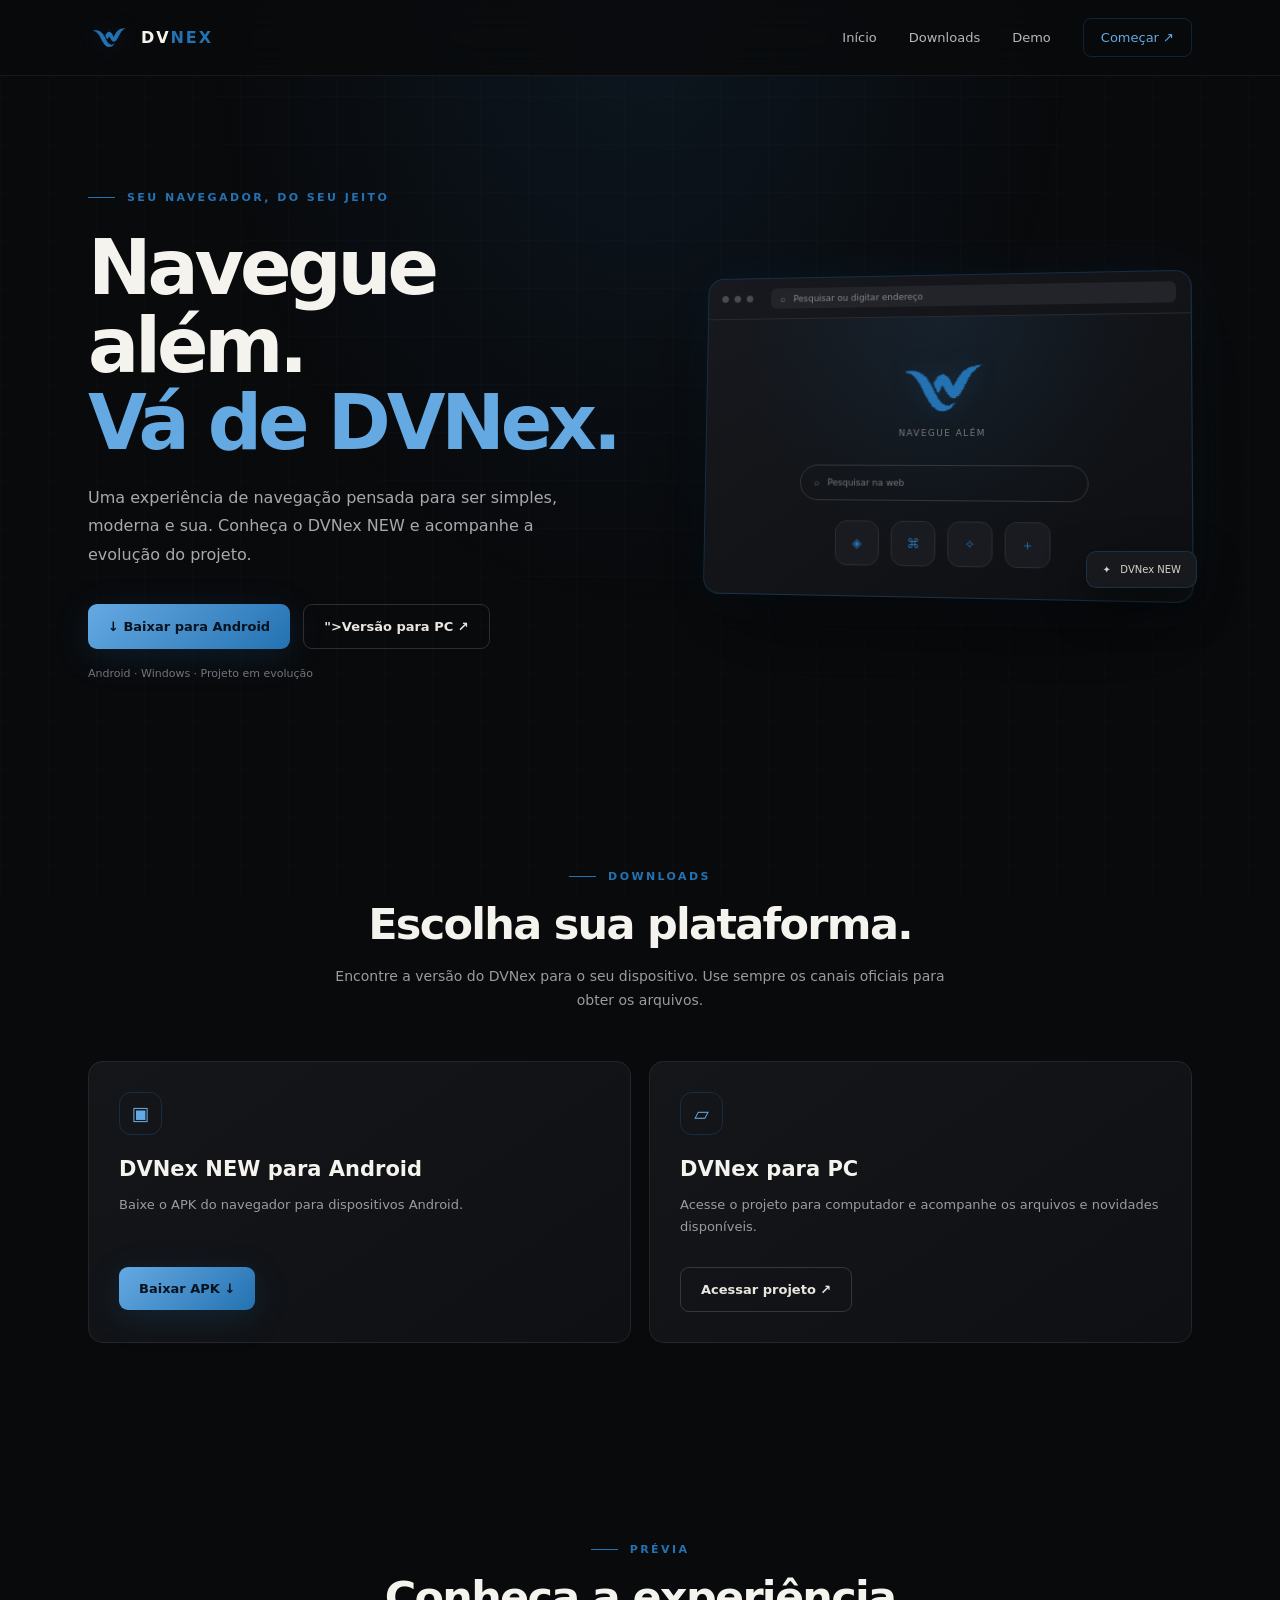
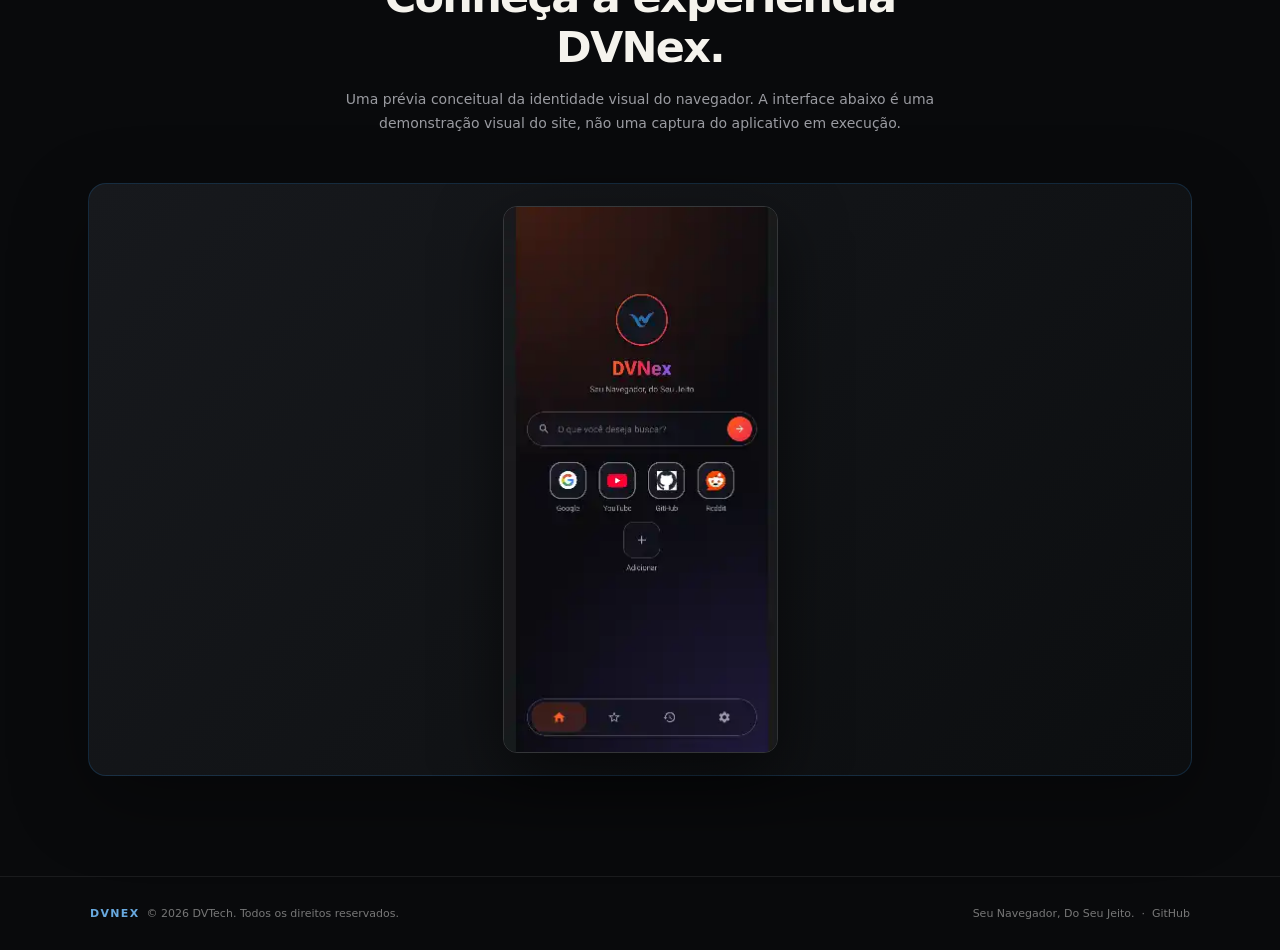
<file: index.html>
<!doctype html>
<html lang="pt-BR">
<head>
<meta charset="utf-8">
<meta name="viewport" content="width=device-width,initial-scale=1">
<meta name="theme-color" content="#090a0c">
<meta name="description" content="DVNex — Seu Navegador do Seu Jeito. Conheça o DVNex NEW para Android e Windows.">
<title>DVNex — Navegue além</title>
<style>
:root{color-scheme:dark;--bg:#090a0c;--panel:#111317;--line:rgba(36,114,178,.26);--gold:#2472b2;--gold2:#65a9e2;--muted:#9a9ba1;--white:#f5f3ed}
*{box-sizing:border-box}html{scroll-behavior:smooth;scroll-padding-top:90px}body{margin:0;background:var(--bg);color:var(--white);font-family:Inter,ui-sans-serif,system-ui,-apple-system,"Segoe UI",sans-serif;overflow-x:hidden}a{color:inherit;text-decoration:none}button{font:inherit}
body:before{content:"";position:fixed;inset:0;pointer-events:none;z-index:-1;background:radial-gradient(ellipse at 50% 0,rgba(36,114,178,.12),transparent 48%),linear-gradient(rgba(255,255,255,.012) 1px,transparent 1px),linear-gradient(90deg,rgba(255,255,255,.012) 1px,transparent 1px);background-size:auto,48px 48px,48px 48px}
header{height:76px;position:sticky;top:0;z-index:10;background:rgba(9,10,12,.82);backdrop-filter:blur(18px);border-bottom:1px solid rgba(255,255,255,.06)}.nav{max-width:1160px;height:100%;margin:auto;padding:0 28px;display:flex;align-items:center;justify-content:space-between}.brand{display:flex;align-items:center;gap:11px;font-weight:750;letter-spacing:.12em}.brand-mark{width:42px;height:auto;object-fit:contain;display:block;filter:drop-shadow(0 0 10px rgba(36,114,178,.2))}.brand span:last-child{font-size:16px}.brand em{font-style:normal;color:var(--gold)}nav{display:flex;gap:32px;align-items:center}nav a{font-size:13px;color:#b8b8b8;transition:.2s}nav a:hover{color:var(--gold2)}.nav-cta{padding:11px 17px;border:1px solid var(--line);border-radius:8px;color:var(--gold2)}
.hero{min-height:690px;max-width:1160px;margin:auto;padding:115px 28px 90px;display:grid;grid-template-columns:1.05fr .95fr;align-items:center;gap:50px}.eyebrow{color:var(--gold);font-size:11px;font-weight:700;letter-spacing:.22em;text-transform:uppercase;display:flex;align-items:center;gap:12px}.eyebrow:before{content:"";width:27px;height:1px;background:var(--gold)}h1{font-size:clamp(48px,6vw,76px);line-height:1.02;letter-spacing:-.055em;margin:25px 0 22px;font-weight:650}h1 span{color:var(--gold2)}.lead{max-width:490px;color:#a8a9ae;font-size:16px;line-height:1.8}.actions{display:flex;gap:13px;flex-wrap:wrap;margin-top:34px}.btn{display:inline-flex;align-items:center;justify-content:center;gap:10px;padding:14px 20px;border-radius:9px;font-size:13px;font-weight:700;transition:transform .2s,background .2s}.btn:hover{transform:translateY(-3px)}.primary{background:linear-gradient(135deg,#65a9e2,#2472b2);color:#07131f;box-shadow:0 8px 35px rgba(36,114,178,.18)}.secondary{border:1px solid rgba(255,255,255,.15);color:#e8e6df}.note{margin-top:18px;color:#72747b;font-size:11px}
.visual{position:relative;min-height:390px;display:grid;place-items:center}.orb{position:absolute;width:310px;height:310px;border-radius:50%;background:radial-gradient(circle,rgba(36,114,178,.18),rgba(36,114,178,.04) 52%,transparent 70%);filter:blur(5px)}.browser{position:relative;width:min(100%,490px);border:1px solid rgba(36,114,178,.30);border-radius:16px;background:linear-gradient(145deg,#17191e,#0d0f12);box-shadow:0 35px 100px rgba(0,0,0,.55),0 0 55px rgba(36,114,178,.10);overflow:hidden;transform:perspective(1000px) rotateY(-7deg) rotateX(3deg)}.browser-top{height:42px;border-bottom:1px solid #282a2f;display:flex;align-items:center;padding:0 14px;gap:6px}.dot{width:7px;height:7px;border-radius:50%;background:#4a4b4f}.address{margin-left:13px;background:#22242a;border-radius:6px;height:21px;flex:1;color:#85868d;font-size:9px;display:flex;align-items:center;padding:0 10px}.screen{height:280px;padding:27px 25px;background:radial-gradient(ellipse at 50% 0,rgba(36,114,178,.12),transparent 60%)}.screen-logo{width:100px;height:auto;display:block;object-fit:contain;margin:12px auto 7px;filter:drop-shadow(0 0 12px rgba(36,114,178,.20))}.screen-sub{text-align:center;font-size:9px;color:#777;margin-bottom:27px;letter-spacing:.16em}.search{height:36px;border:1px solid #34363b;border-radius:20px;margin:0 auto 20px;max-width:290px;color:#777;font-size:9px;padding:0 14px;display:flex;align-items:center}.tiles{display:flex;justify-content:center;gap:12px}.tile{width:45px;height:45px;border-radius:12px;border:1px solid #2b2d32;background:#191b20;display:grid;place-items:center;color:var(--gold);font-size:13px}.float-tag{position:absolute;right:-5px;bottom:42px;background:#17191d;border:1px solid var(--line);padding:12px 15px;border-radius:10px;font-size:10px;color:#d8d3c7;box-shadow:0 15px 40px #0008}
.section{padding:100px 28px;max-width:1160px;margin:auto}.section-head{text-align:center;max-width:650px;margin:0 auto 48px}.section-head h2{font-size:clamp(30px,4vw,43px);letter-spacing:-.04em;margin:16px 0}.section-head p{color:var(--muted);font-size:14px;line-height:1.7}.cards{display:grid;grid-template-columns:repeat(2,1fr);gap:18px}.card{background:linear-gradient(145deg,#14161a,#0e1013);border:1px solid rgba(255,255,255,.08);border-radius:15px;padding:30px;transition:.25s}.card:hover{border-color:var(--line);transform:translateY(-4px)}.card-icon{width:43px;height:43px;border:1px solid var(--line);border-radius:12px;display:grid;place-items:center;color:var(--gold2);font-size:19px}.card h3{font-size:21px;margin:22px 0 9px}.card p{color:var(--muted);font-size:13px;line-height:1.7;min-height:44px}.card .btn{margin-top:16px}.demo-wrap{border:1px solid var(--line);border-radius:18px;padding:14px;background:linear-gradient(135deg,#17191d,#0c0e10);box-shadow:0 25px 80px #0005}.demo-shot-wrap{display:flex;align-items:center;justify-content:center;padding:22px}.demo-shot{display:block;width:min(100%,275px);height:auto;border-radius:14px;border:1px solid rgba(255,255,255,.15);box-shadow:0 22px 65px rgba(0,0,0,.55)}.demo-inner{min-height:300px;border-radius:11px;background:radial-gradient(ellipse at 50% 20%,rgba(36,114,178,.14),transparent 55%),#0d0f12;display:flex;flex-direction:column;align-items:center;justify-content:center;text-align:center;padding:35px}.demo-inner .screen-logo{width:160px;margin:6px auto 8px}.demo-inner h3{font-size:24px;margin:12px 0}.demo-inner p{color:var(--muted);font-size:13px;max-width:420px;line-height:1.7}.demo-pills{display:flex;gap:8px;flex-wrap:wrap;justify-content:center;margin-top:20px}.demo-pills span{font-size:10px;color:#a1c8e9;border:1px solid var(--line);border-radius:30px;padding:8px 12px}
footer{border-top:1px solid rgba(255,255,255,.07);padding:30px 28px;color:#777;font-size:11px}.foot{max-width:1100px;margin:auto;display:flex;justify-content:space-between;gap:20px;flex-wrap:wrap}.foot strong{color:#68a9df;letter-spacing:.12em}
.reveal{opacity:0;transform:translateY(20px);transition:opacity .7s,transform .7s}.reveal.show{opacity:1;transform:none}
@media(max-width:760px){header{height:66px}.nav{padding:0 18px}nav{gap:14px}nav a{font-size:11px}.nav-cta{display:none}.hero{grid-template-columns:1fr;padding:78px 22px 55px;gap:25px}.hero-copy{text-align:center}.eyebrow{justify-content:center}h1{font-size:54px}.lead{margin:auto}.actions{justify-content:center}.visual{min-height:320px}.browser{transform:none}.screen{height:230px}.section{padding:75px 20px}.cards{grid-template-columns:1fr}.card p{min-height:0}.float-tag{right:0;bottom:15px}.foot{justify-content:center;text-align:center}}
@media(max-width:390px){nav{gap:9px}nav a{font-size:10px}.brand span:last-child{font-size:13px}h1{font-size:46px}}
@media(prefers-reduced-motion:reduce){*,*:before,*:after{scroll-behavior:auto!important;transition:none!important}.reveal{opacity:1;transform:none}}
</style>
</head>
<body>
<header><div class="nav">
<a class="brand" href="#inicio" aria-label="DVNex início"><img class="brand-mark" src="assets/dvnex-logo.png" alt=""><span>DV<span style="color:var(--gold)">NEX</span></span></a>
<nav aria-label="Navegação principal"><a href="#inicio">Início</a><a href="#downloads">Downloads</a><a href="#demo">Demo</a><a class="nav-cta" href="#downloads">Começar ↗</a></nav>
</div></header>
<main>
<section class="hero" id="inicio">
<div class="hero-copy reveal"><div class="eyebrow">Seu Navegador, Do seu Jeito</div><h1>Navegue além.<br><span>Vá de DVNex.</span></h1><p class="lead">Uma experiência de navegação pensada para ser simples, moderna e sua. Conheça o DVNex NEW e acompanhe a evolução do projeto.</p>
<div class="actions"><a class="btn primary" href="https://github.com/dvnex0/DVNex/releases/">↓ Baixar para Android</a><a class="btn secondary" href="https://github.com/dvnex0/DVNex/releases/">">Versão para PC ↗</a></div><div class="note">Android · Windows · Projeto em evolução</div></div>
<div class="visual reveal"><div class="orb"></div><div class="browser"><div class="browser-top"><i class="dot"></i><i class="dot"></i><i class="dot"></i><div class="address">⌕ &nbsp; Pesquisar ou digitar endereço</div></div><div class="screen"><img class="screen-logo" src="assets/dvnex-logo.png" alt="Logo DVNex"><div class="screen-sub">NAVEGUE ALÉM</div><div class="search">⌕ &nbsp; Pesquisar na web</div><div class="tiles"><div class="tile">◈</div><div class="tile">⌘</div><div class="tile">✧</div><div class="tile">＋</div></div></div></div><div class="float-tag">✦ &nbsp; DVNex NEW</div></div>
</section>
<section class="section" id="downloads"><div class="section-head reveal"><div class="eyebrow" style="justify-content:center">Downloads</div><h2>Escolha sua plataforma.</h2><p>Encontre a versão do DVNex para o seu dispositivo. Use sempre os canais oficiais para obter os arquivos.</p></div>
<div class="cards">
<article class="card reveal"><div class="card-icon">▣</div><h3>DVNex NEW para Android</h3><p>Baixe o APK do navegador para dispositivos Android.</p><a class="btn primary" href="https://github.com/dvnex0/DVNex/releases/">Baixar APK ↓</a></article>
<article class="card reveal"><div class="card-icon">▱</div><h3>DVNex para PC</h3><p>Acesse o projeto para computador e acompanhe os arquivos e novidades disponíveis.</p><a class="btn secondary" href="https://github.com/dvnex0/DVNetPC">Acessar projeto ↗</a></article>
</div></section>
<section class="section" id="demo"><div class="section-head reveal"><div class="eyebrow" style="justify-content:center">Prévia</div><h2>Conheça a experiência DVNex.</h2><p>Uma prévia conceitual da identidade visual do navegador. A interface abaixo é uma demonstração visual do site, não uma captura do aplicativo em execução.</p></div>
<div class="demo-wrap demo-shot-wrap reveal"><img class="demo-shot" src="assets/dvnex-demo.webp" alt="Captura real da tela inicial do navegador DVNex"></div>
</section>
</main>
<footer><div class="foot"><div><strong>DVNEX</strong> &nbsp;© <span id="year"></span> DVTech. Todos os direitos reservados.</div><div>Seu Navegador, Do Seu Jeito. &nbsp;·&nbsp; <a href="https://github.com/dvnex0">GitHub</a></div></div></footer>
<script>
document.getElementById('year').textContent=new Date().getFullYear();
const observer=new IntersectionObserver(entries=>entries.forEach(entry=>{if(entry.isIntersecting){entry.target.classList.add('show');observer.unobserve(entry.target)}}),{threshold:.12});
document.querySelectorAll('.reveal').forEach(el=>observer.observe(el));
</script>
</body></html>
</file>
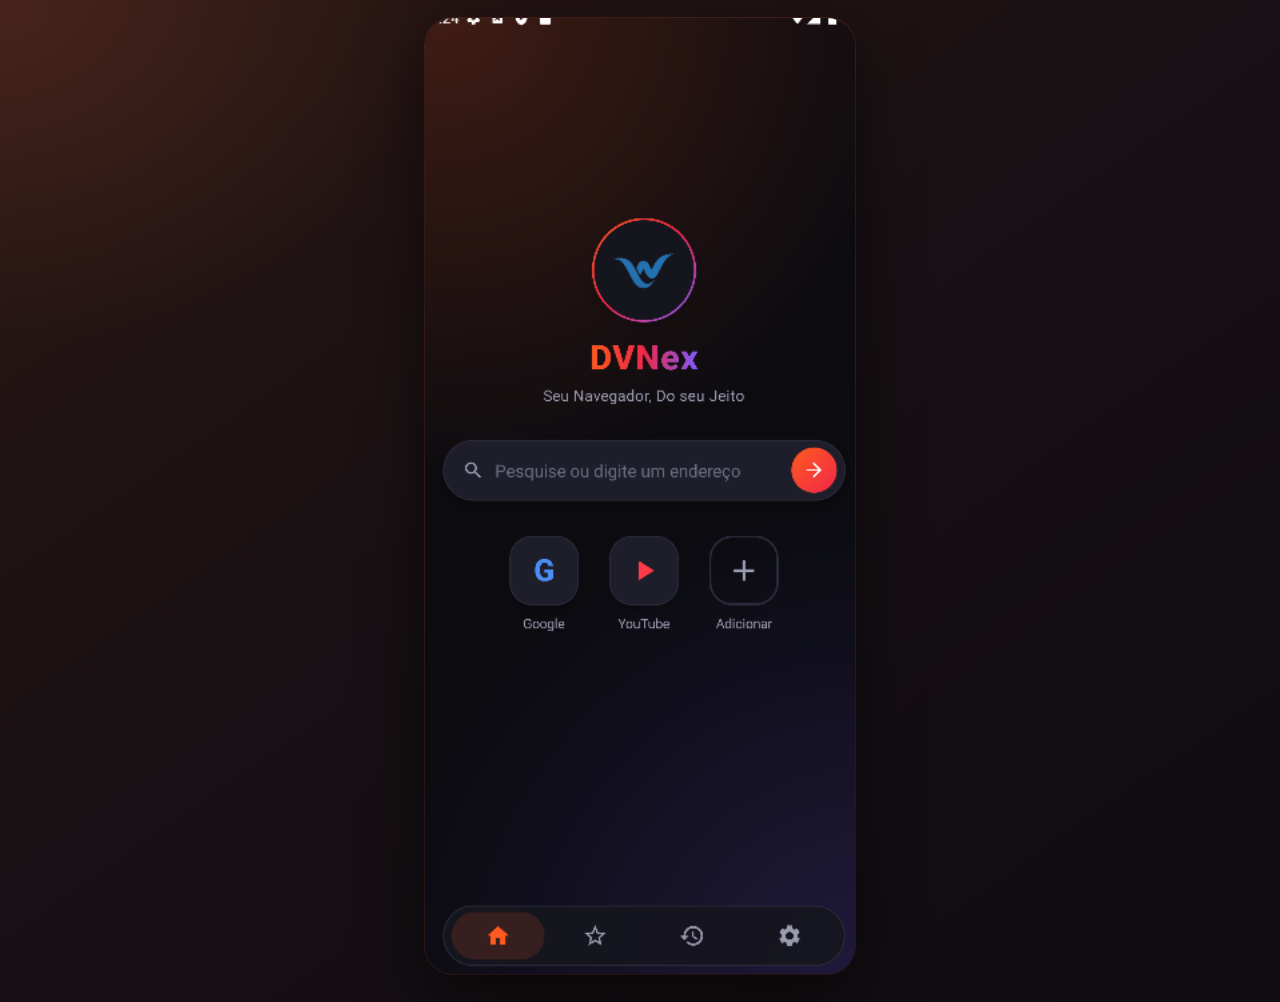
<file: dvtech_demo.html>
<!doctype html>
<html lang="pt-BR">
<head>
<meta charset="utf-8">
<meta name="viewport" content="width=device-width,initial-scale=1,viewport-fit=cover">
<meta name="theme-color" content="#100c10">
<title>DVTech — Demonstração</title>
<style>
  :root{color-scheme:dark;--cyan:#5bd8ff}
  *{box-sizing:border-box}
  html,body{margin:0;min-height:100%;background:#050b15;font-family:system-ui,-apple-system,Segoe UI,Roboto,Arial,sans-serif}
  body{display:flex;justify-content:center;align-items:flex-start;padding:18px 10px 28px;overflow-x:hidden}
  .demo{width:min(94vw,430px);position:relative;}
  .screen{position:relative;width:100%;aspect-ratio:576/1280;border-radius:28px;overflow:hidden;background:#08101c;box-shadow:0 26px 70px rgba(0,0,0,.52),0 0 0 1px rgba(255,255,255,.08)}
  .screen img{position:absolute;inset:0;width:100%;height:100%;display:block;object-fit:cover;user-select:none;-webkit-user-drag:none}
  button,input{font:inherit}
  .hotspot{position:absolute;border:0;background:rgba(255,255,255,.001);padding:0;margin:0;cursor:pointer;z-index:4;-webkit-tap-highlight-color:transparent}
  .hotspot:focus-visible{outline:2px solid rgba(91,216,255,.95);outline-offset:2px;border-radius:14px}
  .search-wrap{position:absolute;left:5.2%;top:42.6%;width:89.5%;height:8.45%;z-index:5;border-radius:999px;display:none;align-items:center;padding:0 15%;background:rgba(225,232,241,.96);box-shadow:0 2px 0 rgba(255,255,255,.3) inset,0 8px 22px rgba(0,0,0,.2)}
  .search-wrap.active{display:flex}
  .search-wrap input{width:100%;height:100%;border:0;outline:0;background:transparent;color:#243245;font-size:clamp(14px,4.2vw,22px);font-weight:500;text-align:left}
  .search-go{position:absolute;right:2.5%;top:6%;width:14%;height:88%;border:0;background:transparent;color:#334155;font-size:clamp(25px,6vw,42px);cursor:pointer}
  .toast{position:absolute;left:50%;bottom:6.5%;transform:translateX(-50%);z-index:20;min-width:55%;max-width:90%;padding:11px 14px;border-radius:14px;background:rgba(8,15,28,.92);border:1px solid rgba(255,255,255,.16);color:#fff;text-align:center;font-size:14px;box-shadow:0 10px 30px rgba(0,0,0,.35);opacity:0;pointer-events:none;transition:opacity .16s ease,transform .16s ease}
  .toast.show{opacity:1;transform:translateX(-50%) translateY(-3px)}
  .modal-backdrop{position:absolute;inset:0;z-index:15;background:rgba(0,0,0,.48);display:none;align-items:center;justify-content:center;padding:8%}
  .modal-backdrop.show{display:flex}
  .modal{width:100%;max-height:72%;overflow:auto;border-radius:20px;background:rgba(10,18,31,.98);border:1px solid rgba(255,255,255,.14);box-shadow:0 22px 60px rgba(0,0,0,.5);padding:18px;color:#fff}
  .modal h3{margin:0 0 12px;font-size:20px}.modal p{color:#b6c1d0;margin:8px 0 14px}.row{display:flex;gap:8px;flex-wrap:wrap}.row button{border:0;border-radius:12px;padding:10px 12px;background:#1a2a43;color:#fff;cursor:pointer}.row .primary{background:var(--cyan);color:#06111b;font-weight:800}
  .history-item,.favorite-item{display:flex;align-items:center;justify-content:space-between;gap:10px;padding:10px 0;border-top:1px solid rgba(255,255,255,.08);font-size:13px}.muted{color:#91a0b6}
  @media(max-width:520px){body{padding:6px 0 14px}.demo{width:100vw}.screen{border-radius:0;box-shadow:none}.search-wrap{padding-left:13%;padding-right:15%}}
</style>

<style id="dvnex-warm-demo-theme">
:root{color-scheme:dark;--cyan:#ff6245}
html,body{background:#100c10!important}
body{
  background:
    radial-gradient(680px 520px at 0% 0%,rgba(109,53,37,.43),transparent 66%),
    linear-gradient(145deg,#2b1713 0%,#171014 48%,#100c10 100%)!important;
}
.screen{background:#100c10!important;box-shadow:0 22px 62px rgba(0,0,0,.55),0 0 0 1px rgba(255,108,83,.18)!important}
.hotspot:focus-visible{outline:2px solid #ff7657!important;box-shadow:0 0 0 4px rgba(255,81,54,.18)!important}
.search-wrap{
  background:rgba(28,17,19,.96)!important;
  border:1px solid rgba(255,108,82,.36)!important;
  box-shadow:0 2px 0 rgba(255,225,216,.04) inset,0 8px 22px rgba(0,0,0,.3),0 0 22px rgba(219,62,91,.08)!important;
}
.search-wrap input{color:#fff3f1!important;caret-color:#ff7657}
.search-wrap input::placeholder{color:#b9a4a6}
.search-go{
  background:linear-gradient(135deg,#ff5938 0%,#e3416d 58%,#a45acb 100%)!important;
  color:#fff!important;border-radius:50%!important;
  box-shadow:0 4px 14px rgba(224,62,85,.25)!important;
}
.toast{background:rgba(29,16,18,.96)!important;border-color:rgba(255,108,82,.27)!important;color:#fff5f3!important}
.modal{background:linear-gradient(145deg,rgba(47,26,24,.99),rgba(19,13,17,.99))!important;border-color:rgba(255,108,82,.25)!important}
.modal h3{color:#fff5f3}
.modal p,.muted{color:#c1abad!important}
.row button,.row .rowBtn{
  background:rgba(65,34,33,.9)!important;border:1px solid rgba(255,108,82,.27)!important;color:#fff2ef!important;
}
.row .primary{background:linear-gradient(130deg,#ff5938 0%,#e3416d 58%,#a45acb 100%)!important;color:#fff!important;font-weight:800}
.history-item,.favorite-item{border-top-color:rgba(255,108,82,.16)!important}
</style>
</head>
<body>
<main class="demo" aria-label="Demonstração interativa do DVTech">
  <section class="screen" id="screen">
    <img src="DVNex_demo.png" alt="Interface do DVTech">

    <!-- Pesquisa -->
    <button class="hotspot" id="searchHotspot" aria-label="Pesquisar" style="left:5.2%;top:42.55%;width:89.5%;height:8.5%"></button>
    <div class="search-wrap" id="searchWrap">
      <input id="searchInput" aria-label="Pesquisar ou digitar um endereço" autocomplete="off" autocapitalize="none" spellcheck="false">
      <button class="search-go" id="searchGo" aria-label="Abrir pesquisa">→</button>
    </div>

    <!-- Atalhos -->
    <button class="hotspot" id="googleHotspot" aria-label="Abrir Google" style="left:7%;top:56.7%;width:22%;height:14.5%"></button>
    <button class="hotspot" id="youtubeHotspot" aria-label="Abrir YouTube" style="left:38%;top:56.7%;width:22%;height:14.5%"></button>
    <button class="hotspot" id="addHotspot" aria-label="Adicionar atalho" style="left:66%;top:54.7%;width:28%;height:18%"></button>

    <!-- Navegação inferior -->
    <button class="hotspot" id="homeHotspot" aria-label="Início" style="left:5%;top:80.3%;width:20%;height:9.8%"></button>
    <button class="hotspot" id="favoritesHotspot" aria-label="Favoritos" style="left:27%;top:80.3%;width:20%;height:9.8%"></button>
    <button class="hotspot" id="historyHotspot" aria-label="Histórico" style="left:49%;top:80.3%;width:20%;height:9.8%"></button>
    <button class="hotspot" id="settingsHotspot" aria-label="Configurações" style="left:72%;top:80.3%;width:22%;height:9.8%"></button>

    <div class="search-wrap" aria-hidden="true"></div>
    <div class="toast" id="toast" role="status" aria-live="polite"></div>

    <div class="modal-backdrop" id="modalBackdrop">
      <div class="modal" id="modal" role="dialog" aria-modal="true">
        <h3 id="modalTitle">DVTech</h3>
        <div id="modalBody"></div>
        <div class="row" style="margin-top:14px"><button class="primary" id="modalClose">Fechar</button></div>
      </div>
    </div>
  </section>
</main>
<script>
(() => {
  const screen = document.getElementById('screen');
  const searchWrap = document.getElementById('searchWrap');
  const searchInput = document.getElementById('searchInput');
  const toast = document.getElementById('toast');
  const modalBackdrop = document.getElementById('modalBackdrop');
  const modalTitle = document.getElementById('modalTitle');
  const modalBody = document.getElementById('modalBody');
  const history = JSON.parse(localStorage.getItem('dvnex_demo_history') || '[]');
  const favorites = JSON.parse(localStorage.getItem('dvnex_demo_favorites') || '[]');
  let toastTimer = null;

  function showToast(text){
    toast.textContent = text;
    toast.classList.add('show');
    clearTimeout(toastTimer);
    toastTimer = setTimeout(()=>toast.classList.remove('show'), 1800);
  }
  function openSearch(){
    searchWrap.classList.add('active');
    searchWrap.setAttribute('aria-hidden','false');
    searchInput.focus();
  }
  function closeSearch(){
    searchWrap.classList.remove('active');
    searchWrap.setAttribute('aria-hidden','true');
  }
  function go(value){
    const v = value.trim();
    if(!v){ showToast('Digite algo para pesquisar'); searchInput.focus(); return; }
    const url = /^https?:\/\//i.test(v) ? v : 'https://www.google.com/search?q='+encodeURIComponent(v);
    try{
      history.unshift({url, time:new Date().toLocaleString('pt-BR')});
      history.splice(12);
      localStorage.setItem('dvnex_demo_history', JSON.stringify(history));
    }catch(_){ }
    closeSearch();
    window.open(url, '_blank', 'noopener,noreferrer');
  }
  function modal(title, html){
    modalTitle.textContent = title;
    modalBody.innerHTML = html;
    modalBackdrop.classList.add('show');
  }
  function closeModal(){ modalBackdrop.classList.remove('show'); }

  document.getElementById('searchHotspot').addEventListener('click', openSearch);
  document.getElementById('searchGo').addEventListener('click', e=>{e.stopPropagation();go(searchInput.value)});
  searchInput.addEventListener('keydown', e=>{ if(e.key==='Enter') go(searchInput.value); if(e.key==='Escape') closeSearch(); });

  document.getElementById('googleHotspot').addEventListener('click', ()=>window.open('https://www.google.com','_blank','noopener,noreferrer'));
  document.getElementById('youtubeHotspot').addEventListener('click', ()=>window.open('https://www.youtube.com','_blank','noopener,noreferrer'));

  document.getElementById('addHotspot').addEventListener('click', ()=>{
    const name = window.prompt('Nome do atalho:', 'Meu site');
    if(!name) return;
    const urlRaw = window.prompt('Endereço do site:', 'https://');
    if(!urlRaw) return;
    const url = /^https?:\/\//i.test(urlRaw) ? urlRaw : 'https://'+urlRaw;
    try{
      favorites.unshift({name, url});
      favorites.splice(0,8);
      localStorage.setItem('dvnex_demo_favorites', JSON.stringify(favorites));
      showToast('Atalho adicionado');
    }catch(_){ showToast('Atalho adicionado nesta demonstração'); }
  });

  document.getElementById('homeHotspot').addEventListener('click', ()=>{closeModal(); closeSearch(); showToast('Página inicial')});
  document.getElementById('favoritesHotspot').addEventListener('click', ()=>{
    const items = favorites.length ? favorites.map((x,i)=>`<div class="favorite-item"><span>${escapeHtml(x.name)}</span><button class="rowBtn" data-fav="${i}">Abrir</button></div>`).join('') : '<p class="muted">Nenhum atalho adicionado ainda.</p>';
    modal('Favoritos', items);
    modalBody.querySelectorAll('[data-fav]').forEach(btn=>btn.addEventListener('click',()=>{const f=favorites[Number(btn.dataset.fav)]; if(f) window.open(f.url,'_blank','noopener,noreferrer')}));
  });
  document.getElementById('historyHotspot').addEventListener('click', ()=>{
    const items = history.length ? history.map((x,i)=>`<div class="history-item"><span>${escapeHtml(x.url)}<br><span class="muted">${escapeHtml(x.time)}</span></span><button data-hist="${i}">Abrir</button></div>`).join('') : '<p class="muted">Nenhum histórico nesta demonstração.</p>';
    modal('Histórico', items);
    modalBody.querySelectorAll('[data-hist]').forEach(btn=>btn.addEventListener('click',()=>{const h=history[Number(btn.dataset.hist)]; if(h) window.open(h.url,'_blank','noopener,noreferrer')}));
  });
  document.getElementById('settingsHotspot').addEventListener('click', ()=>{
    modal('Configurações', '<p>Esta demonstração usa a imagem original apenas como visual. Os controles acima são elementos reais e interativos.</p><div class="row"><button id="clearData">Limpar dados da demonstração</button></div>');
    document.getElementById('clearData').addEventListener('click',()=>{localStorage.removeItem('dvnex_demo_history');localStorage.removeItem('dvnex_demo_favorites');location.reload()});
  });
  document.getElementById('modalClose').addEventListener('click', closeModal);
  modalBackdrop.addEventListener('click', e=>{if(e.target===modalBackdrop)closeModal()});

  function escapeHtml(value){ return String(value).replace(/[&<>'"]/g, c => ({'&':'&amp;','<':'&lt;','>':'&gt;','\'':'&#39;','"':'&quot;'}[c])); }
})();
</script>
</body>
</html>
</file>
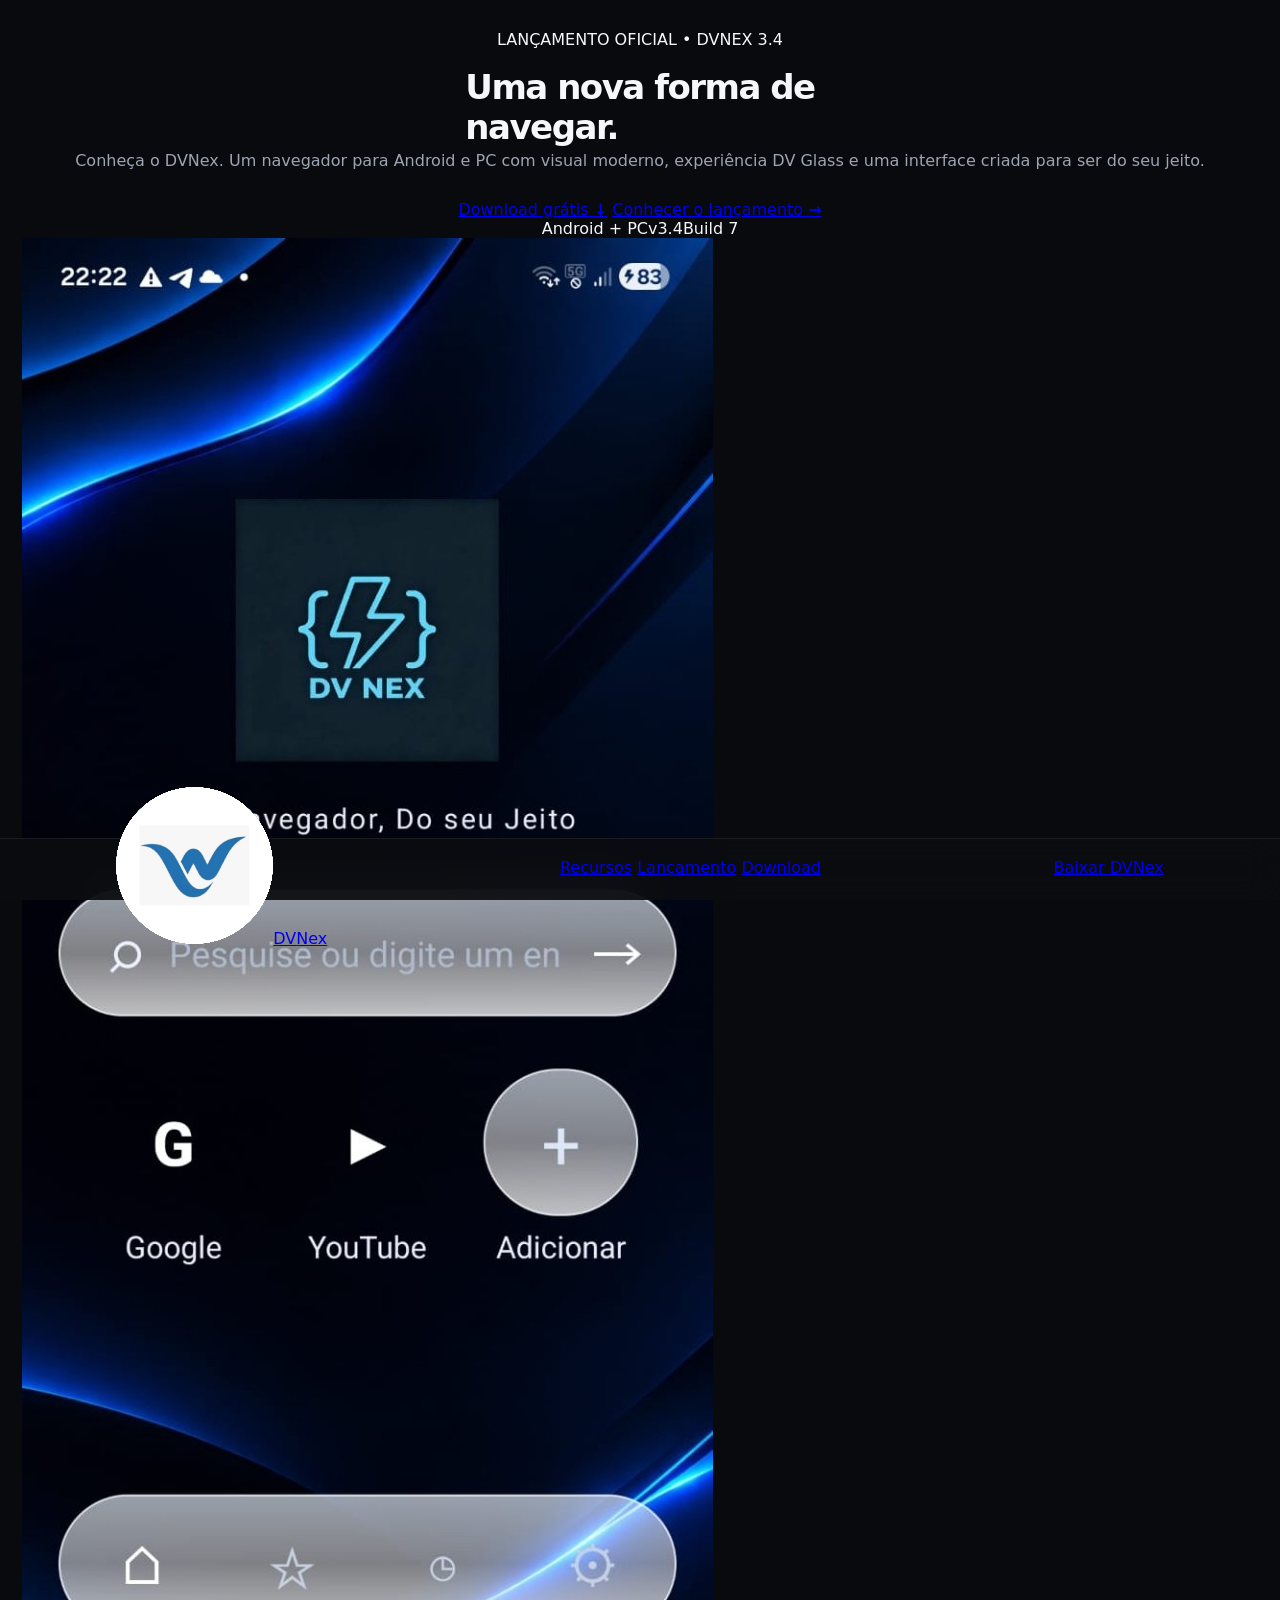
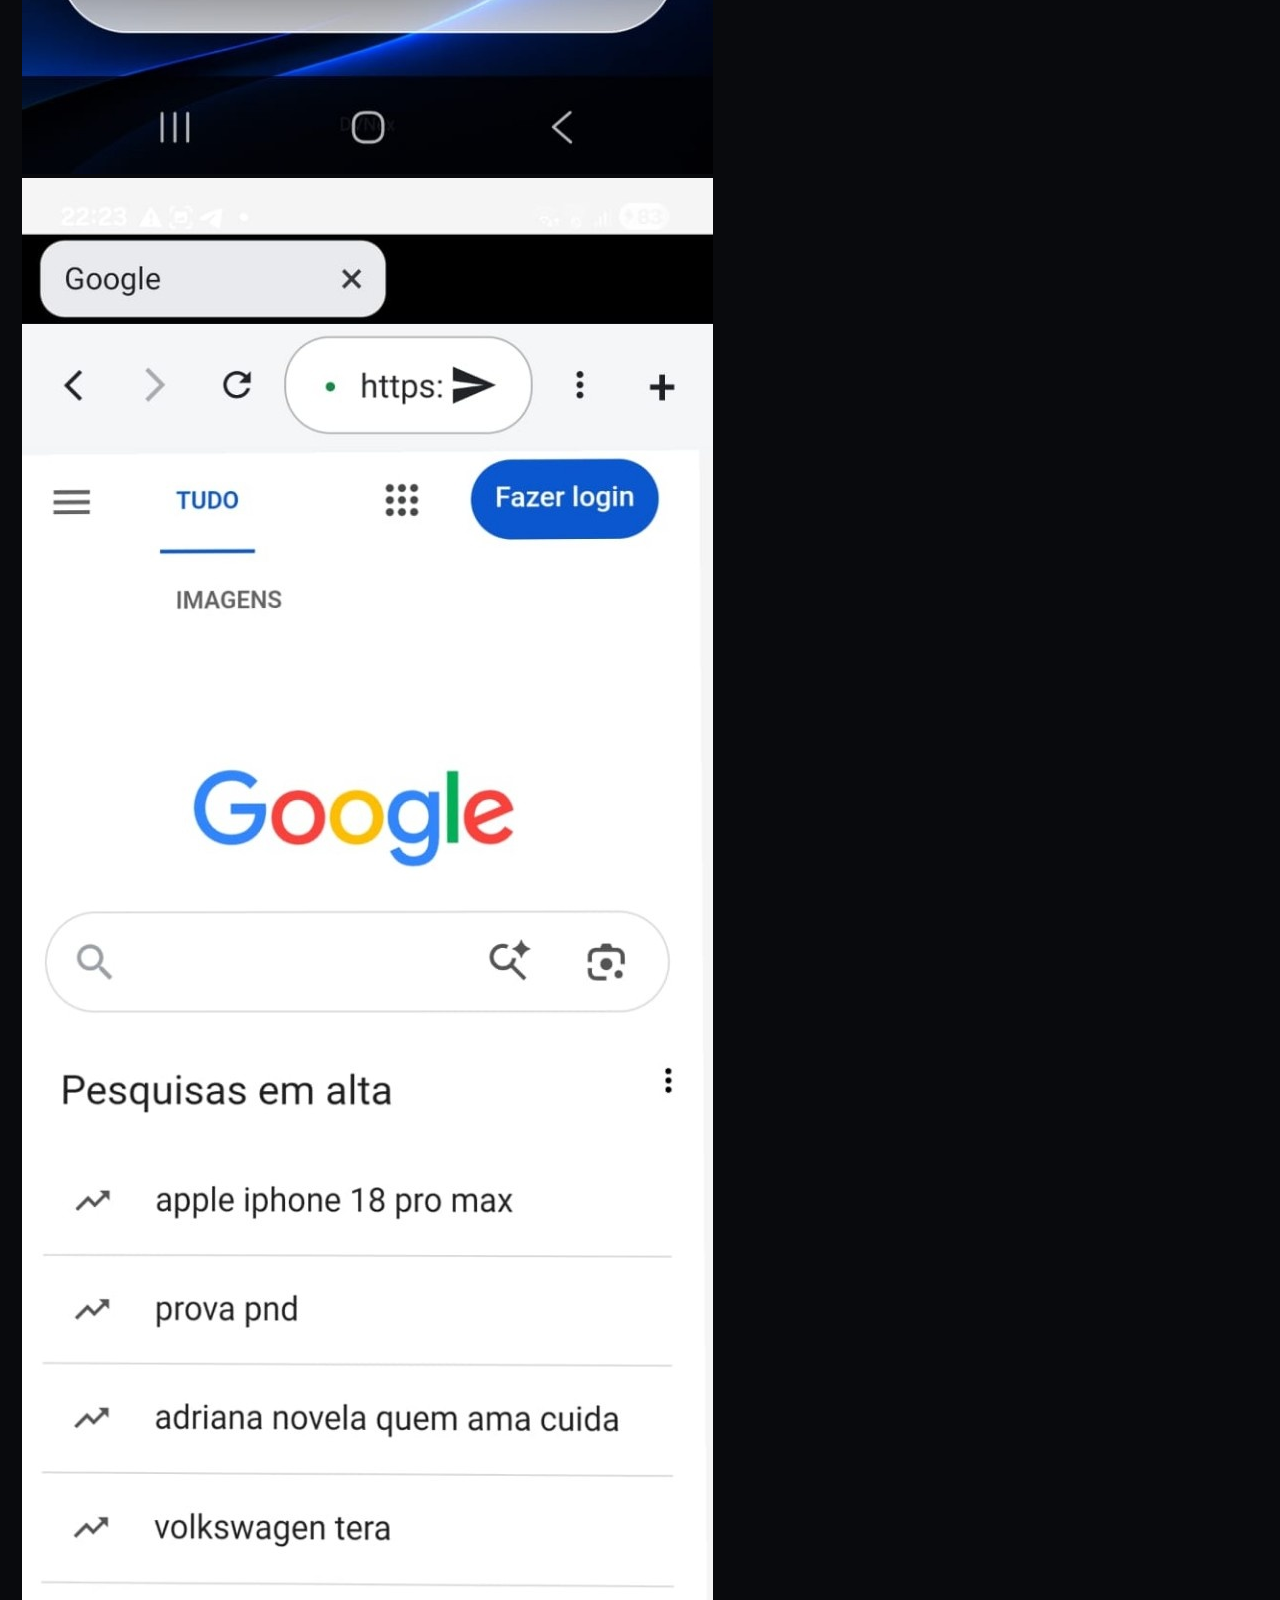
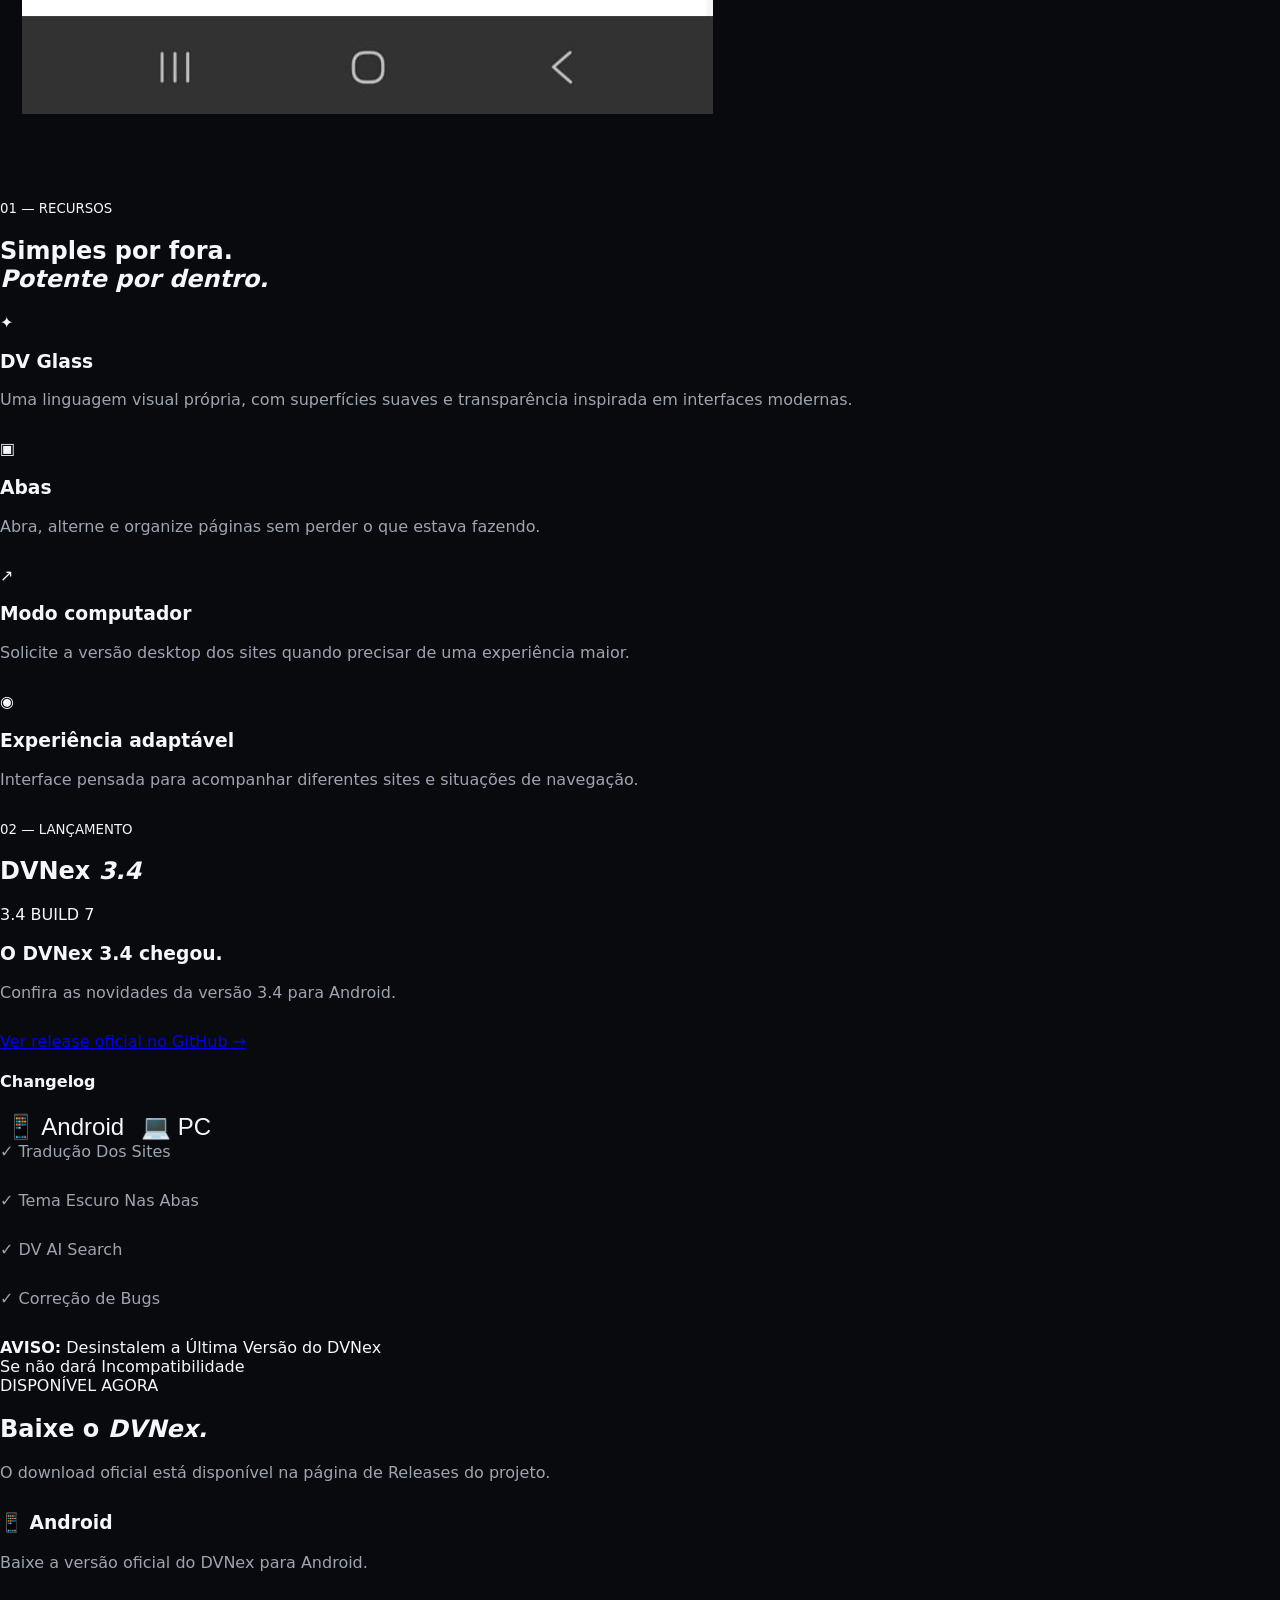
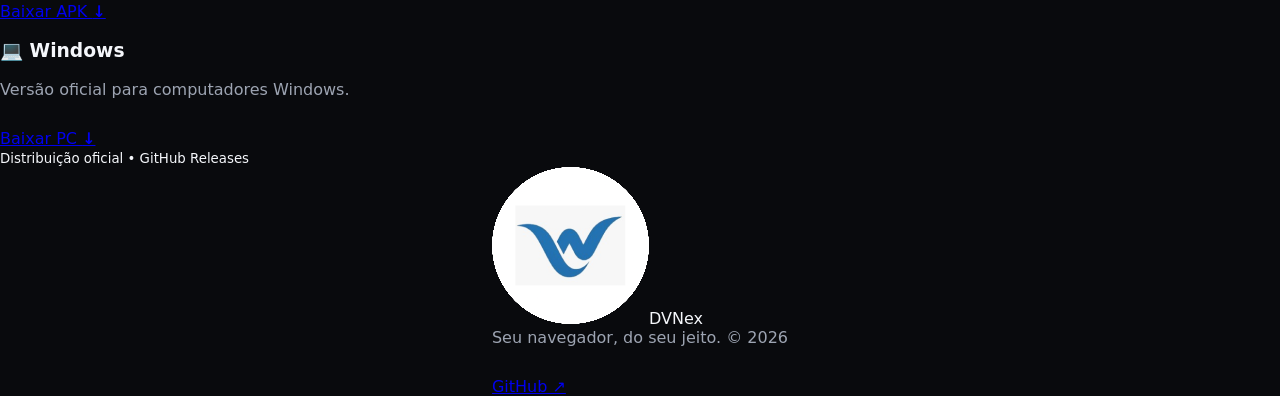
<file: reference.html>
<!doctype html>
<html lang="pt-BR">
<head>
<meta charset="utf-8">
<meta name="viewport" content="width=device-width,initial-scale=1">
<meta name="theme-color" content="#05070d">
<meta name="description" content="DVNex — Seu navegador, do seu jeito.">
<title>DVNex — Seu navegador, do seu jeito</title>
<link rel="stylesheet" href="style.css">
</head>
<body>
<div class="bg"></div>

<header class="nav">
  <a class="brand" href="#top"><img class="brand-logo" src="dvnex-logo.png" alt="DVNex"><span>DV<span>Nex</span></span></a>
  <nav>
    <a href="#recursos">Recursos</a>
    <a href="#lancamento">Lançamento</a>
    <a href="#download">Download</a>
  </nav>
  <a class="nav-download" href="#download">Baixar DVNex</a>
</header>

<main id="top">
<section class="hero">
  <div class="eyebrow"><span></span> LANÇAMENTO OFICIAL • DVNEX 3.4</div>
  <h1>Uma nova forma de<br><strong>navegar.</strong></h1>
  <p>Conheça o DVNex. Um navegador para Android e PC com visual moderno, experiência DV Glass e uma interface criada para ser do seu jeito.</p>
  <div class="actions">
    <a class="button primary" href="#download" target="_blank">Download grátis <b>↓</b></a>
    <a class="button secondary" href="#lancamento">Conhecer o lançamento <b>→</b></a>
  </div>
  <div class="meta"><span>Android + PC</span><i></i><span>v3.4</span><i></i><span>Build 7</span></div>

  <div class="demo-images">
    <img src="assets/demo-home.jpg" alt="Tela inicial DVNex">
    <img src="assets/demo-browser.jpg" alt="Navegador DVNex">
  </div>
</section>

<section id="recursos" class="section">
  <div class="section-title"><small>01 — RECURSOS</small><h2>Simples por fora.<br><em>Potente por dentro.</em></h2></div>
  <div class="features">
    <article><div>✦</div><h3>DV Glass</h3><p>Uma linguagem visual própria, com superfícies suaves e transparência inspirada em interfaces modernas.</p></article>
    <article><div>▣</div><h3>Abas</h3><p>Abra, alterne e organize páginas sem perder o que estava fazendo.</p></article>
    <article><div>↗</div><h3>Modo computador</h3><p>Solicite a versão desktop dos sites quando precisar de uma experiência maior.</p></article>
    <article><div>◉</div><h3>Experiência adaptável</h3><p>Interface pensada para acompanhar diferentes sites e situações de navegação.</p></article>
  </div>
</section>

<section id="lancamento" class="section launch">
  <div class="section-title"><small>02 — LANÇAMENTO</small><h2>DVNex <em>3.4</em></h2></div>
  <div class="launch-box">
    <div class="launch-main">
      <span class="version">3.4</span>
      <span class="build">BUILD 7</span>
      <h3>O DVNex 3.4 chegou.</h3>
      <p>Confira as novidades da versão 3.4 para Android.</p>
      <a id="officialChangelogLink" class="text-button" href="https://github.com/DVTech0/DVNex/releases/tag/Browser" target="_blank">Ver release oficial no GitHub →</a>
    </div>
    <div class="changelog">
      <h4>Changelog</h4>
      <div class="change-tabs">
        <button onclick="showChange('android')">📱 Android</button>
        <button onclick="showChange('pc')">💻 PC</button>
      </div>
      <div id="androidChanges">
        <p>✓ Tradução Dos Sites</p>
        <p>✓ Tema Escuro Nas Abas</p>
        <p>✓ DV AI Search</p>
        <p>✓ Correção de Bugs</p>
        <div class="update-warning">
          <strong>AVISO:</strong> Desinstalem a Última Versão do DVNex<br>
          Se não dará Incompatibilidade
        </div>
      </div>
      <div id="pcChanges" style="display:none">
        <p>✓ Versão para Windows</p>
        <p>✓ Interface DVNex para PC</p>
        <p>✓ Download oficial pelo GitHub</p>
        <p>✓ Atualizações da versão desktop</p>
      </div>
    </div>
  </div>
</section>

<section id="download" class="download-section">
  <div class="download-card">
    <div class="eyebrow"><span></span> DISPONÍVEL AGORA</div>
    <h2>Baixe o <em>DVNex.</em></h2>
    <p>O download oficial está disponível na página de Releases do projeto.</p>
    <div class="download-options">
      <div class="download-item">
        <h3>📱 Android</h3>
        <p>Baixe a versão oficial do DVNex para Android.</p>
        <a class="button primary large" href="https://github.com/DVTech0/DVNex/releases/tag/Browser" target="_blank">Baixar APK <b>↓</b></a>
      </div>

      <div class="download-item">
        <h3>💻 Windows</h3>
        <p>Versão oficial para computadores Windows.</p>
        <a class="button secondary large" href="https://github.com/dvnex0/DVNexPC/releases/tag/BrowserPC" target="_blank">Baixar PC <b>↓</b></a>
      </div>
    </div>
    <small>Distribuição oficial • GitHub Releases</small>
  </div>
</section>
</main>

<footer>
  <div class="brand"><img class="brand-logo" src="dvnex-logo.png" alt="DVNex"><span>DVNex</span></div>
  <p>Seu navegador, do seu jeito. © 2026</p>
  <a href="https://github.com/DVTech0/DVNex" target="_blank">GitHub ↗</a>
</footer>
<script src="script.js"></script>
</body>
</html>
</file>
<file: style.css>
*{box-sizing:border-box}html,body{margin:0;width:100%;height:100%;font-family:system-ui,-apple-system,BlinkMacSystemFont,"Segoe UI",sans-serif;background:#090a0d;color:#f5f7fb}body{display:grid;place-items:center}.phone{width:min(100vw,430px);height:min(100vh,900px);background:linear-gradient(180deg,#101217,#07080a);overflow:hidden;position:relative;box-shadow:0 0 50px #000}.top{height:68px;display:flex;align-items:center;gap:7px;padding:10px 10px 7px;padding-top:max(10px,env(safe-area-inset-top));background:rgba(15,16,20,.86);backdrop-filter:blur(18px);border-bottom:1px solid rgba(255,255,255,.07)}button{border:0;color:inherit;background:transparent;font-size:24px;cursor:pointer}.top>button{width:34px}.url{height:46px;flex:1;border-radius:24px;background:#1c1e24;display:flex;align-items:center;padding:0 7px 0 13px;border:1px solid rgba(255,255,255,.08)}.url input{min-width:0;flex:1;background:none;border:0;outline:0;color:#e9ebef;font-size:14px}.url button{font-size:19px}.lock{font-size:18px;margin-right:8px;color:#aeb5c3}.page{height:calc(100% - 130px);overflow:auto}.hero{min-height:100%;display:flex;flex-direction:column;align-items:center;justify-content:center;padding:30px 22px 80px}.logo{width:78px;height:78px;border-radius:24px;display:grid;place-items:center;font-size:30px;font-weight:800;background:linear-gradient(135deg,#fff,#8c94a4);color:#0b0c10;box-shadow:0 12px 40px rgba(255,255,255,.12)}h1{font-size:34px;margin:18px 0 4px;letter-spacing:-1.5px}p{margin:0 0 30px;color:#9da4b2}.search{width:100%;height:58px;border-radius:29px;background:#191b21;border:1px solid rgba(255,255,255,.08);display:flex;align-items:center;padding:0 10px 0 18px;box-shadow:0 12px 35px rgba(0,0,0,.25)}.search span{font-size:22px;color:#9da4b2}.search input{flex:1;min-width:0;margin:0 10px;background:none;border:0;outline:0;color:white;font-size:15px}.search button{width:40px;height:40px;border-radius:50%;background:#2a2d35;font-size:20px}.shortcuts{display:flex;gap:10px;margin-top:18px}.shortcuts button{font-size:13px;padding:9px 14px;border-radius:18px;background:#181a20;border:1px solid rgba(255,255,255,.07)}.nav{position:absolute;bottom:0;left:0;right:0;height:62px;padding-bottom:max(5px,env(safe-area-inset-bottom));display:flex;align-items:center;justify-content:space-around;background:rgba(12,13,16,.9);backdrop-filter:blur(18px);border-top:1px solid rgba(255,255,255,.07)}.nav button{font-size:23px;color:#cbd0d9;position:relative}.nav small{position:absolute;font-size:9px;top:-2px;right:-8px;background:#cbd0d9;color:#111;border-radius:10px;padding:1px 4px}.light{background:#f7f8fa;color:#111}.light .top,.light .nav{background:rgba(250,250,252,.9);color:#111}.light .url,.light .search,.light .shortcuts button{background:#e9ebef;color:#111}.light input{color:#111}.light .nav button,.light .top button{color:#222}#toast{position:fixed;left:50%;bottom:78px;transform:translateX(-50%);background:#22252c;color:white;padding:10px 15px;border-radius:18px;font-size:13px;opacity:0;pointer-events:none;transition:.25s}.show{opacity:1!important}@media(min-width:500px){.phone{border-radius:28px;height:820px}}
</file>
